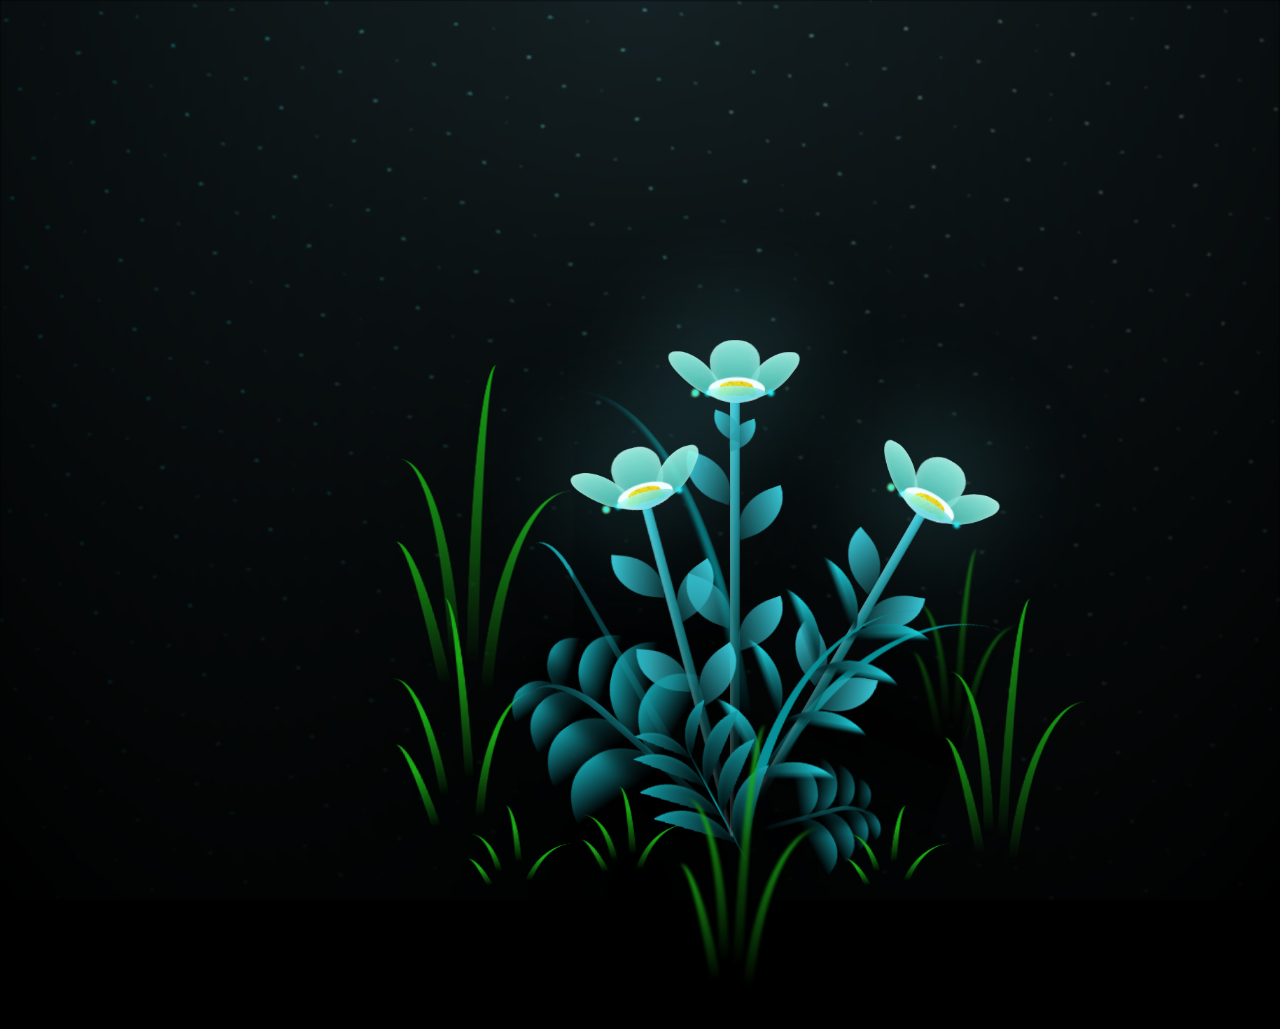
<file: index.html>
<!DOCTYPE html>
<html lang="en">
  
  <head>
      <meta charset = "UTF-8">
      <meta http-equiv="X-UA-Compatible" content = "IE-edge">
      <meta name = "viewport" content = "width=device-width, initial-scale= 1.0">
      <link rel = "stylesheet" href="style.css">
      <title> Flor </title>
      

  </head>
  <header>
    <div class="clase_texto">
      Texto de ejemplo y todo eso 
    </div>
  </header>
  <body class="not-loaded">
      <div class="night"></div>
      <div class="flowers">
        <div class="flower flower--1">
          <div class="flower__leafs flower__leafs--1">
            <div class="flower__leaf flower__leaf--1"></div>
            <div class="flower__leaf flower__leaf--2"></div>
            <div class="flower__leaf flower__leaf--3"></div>
            <div class="flower__leaf flower__leaf--4"></div>
            

            <div class="flower__white-circle"></div>
    
            <div class="flower__light flower__light--1"></div>
            <div class="flower__light flower__light--2"></div>
            <div class="flower__light flower__light--3"></div>
            <div class="flower__light flower__light--4"></div>
            <div class="flower__light flower__light--5"></div>
            <div class="flower__light flower__light--6"></div>
            <div class="flower__light flower__light--7"></div>
            <div class="flower__light flower__light--8"></div>
    
          </div>
          <div class="flower__line">
            <div class="flower__line__leaf flower__line__leaf--1"></div>
            <div class="flower__line__leaf flower__line__leaf--2"></div>
            <div class="flower__line__leaf flower__line__leaf--3"></div>
            <div class="flower__line__leaf flower__line__leaf--4"></div>
            <div class="flower__line__leaf flower__line__leaf--5"></div>
            <div class="flower__line__leaf flower__line__leaf--6"></div>
          </div>
        </div>
    
        <div class="flower flower--2">
          <div class="flower__leafs flower__leafs--2">
            <div class="flower__leaf flower__leaf--1"></div>
            <div class="flower__leaf flower__leaf--2"></div>
            <div class="flower__leaf flower__leaf--3"></div>
            <div class="flower__leaf flower__leaf--4"></div>
            <div class="flower__white-circle"></div>
    
            <div class="flower__light flower__light--1"></div>
            <div class="flower__light flower__light--2"></div>
            <div class="flower__light flower__light--3"></div>
            <div class="flower__light flower__light--4"></div>
            <div class="flower__light flower__light--5"></div>
            <div class="flower__light flower__light--6"></div>
            <div class="flower__light flower__light--7"></div>
            <div class="flower__light flower__light--8"></div>
    
          </div>
          <div class="flower__line">
            <div class="flower__line__leaf flower__line__leaf--1"></div>
            <div class="flower__line__leaf flower__line__leaf--2"></div>
            <div class="flower__line__leaf flower__line__leaf--3"></div>
            <div class="flower__line__leaf flower__line__leaf--4"></div>
          </div>
        </div>
    
        <div class="flower flower--3">
          <div class="flower__leafs flower__leafs--3">
            <div class="flower__leaf flower__leaf--1"></div>
            <div class="flower__leaf flower__leaf--2"></div>
            <div class="flower__leaf flower__leaf--3"></div>
            <div class="flower__leaf flower__leaf--4"></div>
            <div class="flower__white-circle"></div>
    
            <div class="flower__light flower__light--1"></div>
            <div class="flower__light flower__light--2"></div>
            <div class="flower__light flower__light--3"></div>
            <div class="flower__light flower__light--4"></div>
            <div class="flower__light flower__light--5"></div>
            <div class="flower__light flower__light--6"></div>
            <div class="flower__light flower__light--7"></div>
            <div class="flower__light flower__light--8"></div>
    
          </div>
          <div class="flower__line">
            <div class="flower__line__leaf flower__line__leaf--1"></div>
            <div class="flower__line__leaf flower__line__leaf--2"></div>
            <div class="flower__line__leaf flower__line__leaf--3"></div>
            <div class="flower__line__leaf flower__line__leaf--4"></div>
          </div>
        </div>
    
        <div class="grow-ans" style="--d:1.2s">
          <div class="flower__g-long">
            <div class="flower__g-long__top"></div>
            <div class="flower__g-long__bottom"></div>
          </div>
        </div>
    
        <div class="growing-grass">
          <div class="flower__grass flower__grass--1">
            <div class="flower__grass--top"></div>
            <div class="flower__grass--bottom"></div>
            <div class="flower__grass__leaf flower__grass__leaf--1"></div>
            <div class="flower__grass__leaf flower__grass__leaf--2"></div>
            <div class="flower__grass__leaf flower__grass__leaf--3"></div>
            <div class="flower__grass__leaf flower__grass__leaf--4"></div>
            <div class="flower__grass__leaf flower__grass__leaf--5"></div>
            <div class="flower__grass__leaf flower__grass__leaf--6"></div>
            <div class="flower__grass__leaf flower__grass__leaf--7"></div>
            <div class="flower__grass__leaf flower__grass__leaf--8"></div>
            <div class="flower__grass__overlay"></div>
          </div>
        </div>
    
        <div class="growing-grass">
          <div class="flower__grass flower__grass--2">
            <div class="flower__grass--top"></div>
            <div class="flower__grass--bottom"></div>
            <div class="flower__grass__leaf flower__grass__leaf--1"></div>
            <div class="flower__grass__leaf flower__grass__leaf--2"></div>
            <div class="flower__grass__leaf flower__grass__leaf--3"></div>
            <div class="flower__grass__leaf flower__grass__leaf--4"></div>
            <div class="flower__grass__leaf flower__grass__leaf--5"></div>
            <div class="flower__grass__leaf flower__grass__leaf--6"></div>
            <div class="flower__grass__leaf flower__grass__leaf--7"></div>
            <div class="flower__grass__leaf flower__grass__leaf--8"></div>
            <div class="flower__grass__overlay"></div>
          </div>
        </div>
    
        <div class="grow-ans" style="--d:2.4s">
          <div class="flower__g-right flower__g-right--1">
            <div class="leaf"></div>
          </div>
        </div>
    
        <div class="grow-ans" style="--d:2.8s">
          <div class="flower__g-right flower__g-right--2">
            <div class="leaf"></div>
          </div>
        </div>
    
        <div class="grow-ans" style="--d:2.8s">
          <div class="flower__g-front">
            <div class="flower__g-front__leaf-wrapper flower__g-front__leaf-wrapper--1">
              <div class="flower__g-front__leaf"></div>
            </div>
            <div class="flower__g-front__leaf-wrapper flower__g-front__leaf-wrapper--2">
              <div class="flower__g-front__leaf"></div>
            </div>
            <div class="flower__g-front__leaf-wrapper flower__g-front__leaf-wrapper--3">
              <div class="flower__g-front__leaf"></div>
            </div>
            <div class="flower__g-front__leaf-wrapper flower__g-front__leaf-wrapper--4">
              <div class="flower__g-front__leaf"></div>
            </div>
            <div class="flower__g-front__leaf-wrapper flower__g-front__leaf-wrapper--5">
              <div class="flower__g-front__leaf"></div>
            </div>
            <div class="flower__g-front__leaf-wrapper flower__g-front__leaf-wrapper--6">
              <div class="flower__g-front__leaf"></div>
            </div>
            <div class="flower__g-front__leaf-wrapper flower__g-front__leaf-wrapper--7">
              <div class="flower__g-front__leaf"></div>
            </div>
            <div class="flower__g-front__leaf-wrapper flower__g-front__leaf-wrapper--8">
              <div class="flower__g-front__leaf"></div>
            </div>
            <div class="flower__g-front__line"></div>
          </div>
        </div>
    
        <div class="grow-ans" style="--d:3.2s">
          <div class="flower__g-fr">
            <div class="leaf"></div>
            <div class="flower__g-fr__leaf flower__g-fr__leaf--1"></div>
            <div class="flower__g-fr__leaf flower__g-fr__leaf--2"></div>
            <div class="flower__g-fr__leaf flower__g-fr__leaf--3"></div>
            <div class="flower__g-fr__leaf flower__g-fr__leaf--4"></div>
            <div class="flower__g-fr__leaf flower__g-fr__leaf--5"></div>
            <div class="flower__g-fr__leaf flower__g-fr__leaf--6"></div>
            <div class="flower__g-fr__leaf flower__g-fr__leaf--7"></div>
            <div class="flower__g-fr__leaf flower__g-fr__leaf--8"></div>
          </div>
        </div>
    
        <div class="long-g long-g--0">
          <div class="grow-ans" style="--d:3s">
            <div class="leaf leaf--0"></div>
          </div>
          <div class="grow-ans" style="--d:2.2s">
            <div class="leaf leaf--1"></div>
          </div>
          <div class="grow-ans" style="--d:3.4s">
            <div class="leaf leaf--2"></div>
          </div>
          <div class="grow-ans" style="--d:3.6s">
            <div class="leaf leaf--3"></div>
          </div>
        </div>
    
        <div class="long-g long-g--1">
          <div class="grow-ans" style="--d:3.6s">
            <div class="leaf leaf--0"></div>
          </div>
          <div class="grow-ans" style="--d:3.8s">
            <div class="leaf leaf--1"></div>
          </div>
          <div class="grow-ans" style="--d:4s">
            <div class="leaf leaf--2"></div>
          </div>
          <div class="grow-ans" style="--d:4.2s">
            <div class="leaf leaf--3"></div>
          </div>
        </div>
    
        <div class="long-g long-g--2">
          <div class="grow-ans" style="--d:4s">
            <div class="leaf leaf--0"></div>
          </div>
          <div class="grow-ans" style="--d:4.2s">
            <div class="leaf leaf--1"></div>
          </div>
          <div class="grow-ans" style="--d:4.4s">
            <div class="leaf leaf--2"></div>
          </div>
          <div class="grow-ans" style="--d:4.6s">
            <div class="leaf leaf--3"></div>
          </div>
        </div>
    
        <div class="long-g long-g--3">
          <div class="grow-ans" style="--d:4s">
            <div class="leaf leaf--0"></div>
          </div>
          <div class="grow-ans" style="--d:4.2s">
            <div class="leaf leaf--1"></div>
          </div>
          <div class="grow-ans" style="--d:3s">
            <div class="leaf leaf--2"></div>
          </div>
          <div class="grow-ans" style="--d:3.6s">
            <div class="leaf leaf--3"></div>
          </div>
        </div>
    
        <div class="long-g long-g--4">
          <div class="grow-ans" style="--d:4s">
            <div class="leaf leaf--0"></div>
          </div>
          <div class="grow-ans" style="--d:4.2s">
            <div class="leaf leaf--1"></div>
          </div>
          <div class="grow-ans" style="--d:3s">
            <div class="leaf leaf--2"></div>
          </div>
          <div class="grow-ans" style="--d:3.6s">
            <div class="leaf leaf--3"></div>
          </div>
        </div>
    
        <div class="long-g long-g--5">
          <div class="grow-ans" style="--d:4s">
            <div class="leaf leaf--0"></div>
          </div>
          <div class="grow-ans" style="--d:4.2s">
            <div class="leaf leaf--1"></div>
          </div>
          <div class="grow-ans" style="--d:3s">
            <div class="leaf leaf--2"></div>
          </div>
          <div class="grow-ans" style="--d:3.6s">
            <div class="leaf leaf--3"></div>
          </div>
        </div>
    
        <div class="long-g long-g--6">
          <div class="grow-ans" style="--d:4.2s">
            <div class="leaf leaf--0"></div>
          </div>
          <div class="grow-ans" style="--d:4.4s">
            <div class="leaf leaf--1"></div>
          </div>
          <div class="grow-ans" style="--d:4.6s">
            <div class="leaf leaf--2"></div>
          </div>
          <div class="grow-ans" style="--d:4.8s">
            <div class="leaf leaf--3"></div>
          </div>
        </div>
    
        <div class="long-g long-g--7">
          <div class="grow-ans" style="--d:3s">
            <div class="leaf leaf--0"></div>
          </div>
          <div class="grow-ans" style="--d:3.2s">
            <div class="leaf leaf--1"></div>
          </div>
          <div class="grow-ans" style="--d:3.5s">
            <div class="leaf leaf--2"></div>
          </div>
          <div class="grow-ans" style="--d:3.6s">
            <div class="leaf leaf--3"></div>
          </div>
        </div>
      </div>
      <script src="java.js"></script>
    </body>

</html>
</file>
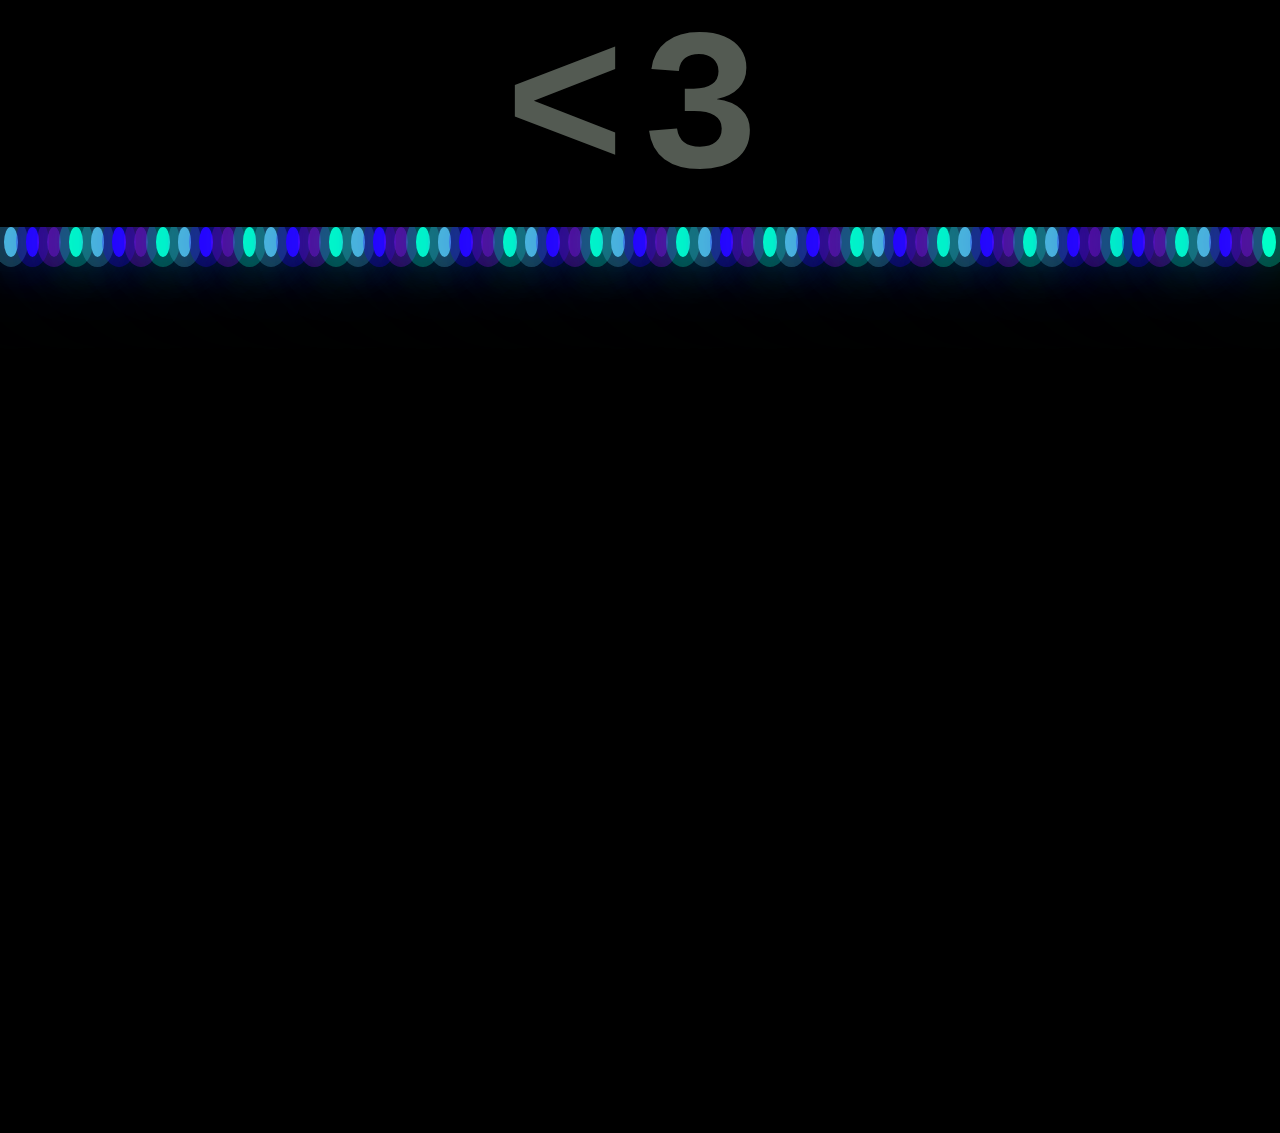
<file: index3.html>
<!DOCTYPE html>
<html lang="en">
<head>
    <meta charset="UTF-8">
    <meta name="viewport" content="width=device-width, initial-scale=1.0">
    <link rel = "stylesheet" href="css3.css">
    <link rel="preconnect" href="https://fonts.googleapis.com">
    <link rel="preconnect" href="https://fonts.gstatic.com" crossorigin>
    <link href="https://fonts.googleapis.com/css2?family=Titillium+Web:ital,wght@0,200;0,300;0,400;0,600;0,700;0,900;1,200;1,300;1,400;1,600;1,700&display=swap" rel="stylesheet">
    <title>Lu</title>

<style>
    
    
    /*
    h1{
        text-decoration: none;
        color: #535a52;
        font-size: 200px;
        font-weight: bold;
        font-family: monospace;
        letter-spacing: 15px;
        cursor: pointer;
    }
    h1 span {
        transition: .5s linear ;
    }
    h1:hover span:nth-child(1){
        margin-right: 50px;
    }
    h1:hover span:nth-child(1)::after{
        text-decoration: none;
        content: "   Feliz Cupmleaños";
        font-size: 50px;
        align-content: space-between;
        color: #535a52;
    }
    h1:hover span:nth-child(2){
        text-decoration: none;
        margin-left: 50px;
        margin-right: 50px;
    }
    */
</style>
</head>
<body>
   

  <div class="container">
    <h1 class="clickable-link"><span><</span><span>3</span></h1>
    <p class="si">
      Aquí tienes Costin, de parte de tu amigo Mauro, por esto son unos
      valorant contigo y con Luñbfnvsioubbsef f esf  aie fu dfa ifnbiouwa donbad awbd faf woiaphbdiuaw dandaioudbv auib fnmiofenipn f fpwanjiofb af
      nfanfiosaneifkn saknfesiponfsuoajbfipsmnfb sibfeeisk
    </p>
    
  </div> 

  <div class = "container2">
    <div class= "bubbles">
        <span style = "--i:11;"></span>
        <span style = "--i:52;"></span>
        <span style = "--i:26;"></span>
        <span style = "--i:90;"></span>
        <span style = "--i:4;"></span>
        <span style = "--i:108;"></span>
        <span style = "--i:56;"></span>
        <span style = "--i:19;"></span>
        <span style = "--i:69;"></span>
        <span style = "--i:32;"></span>
        <span style = "--i:25;"></span>
        <span style = "--i:18;"></span>
        <span style = "--i:21;"></span>
        <span style = "--i:15;"></span>
        <span style = "--i:13;"></span>
        <span style = "--i:76;"></span>
        <span style = "--i:17;"></span>
        <span style = "--i:67;"></span>
        <span style = "--i:26;"></span>
        <span style = "--i:86;"></span>
        <span style = "--i:33;"></span>
        <span style = "--i:68;"></span>
        <span style = "--i:11;"></span>
        <span style = "--i:12;"></span>
        <span style = "--i:24;"></span>
        <span style = "--i:7;"></span>
        <span style = "--i:174;"></span>
        <span style = "--i:38;"></span>
        <span style = "--i:76;"></span>
        <span style = "--i:40;"></span>
        <span style = "--i:20;"></span>
        <span style = "--i:2;"></span>
        <span style = "--i:65;"></span>
        <span style = "--i:18;"></span>
        <span style = "--i:50;"></span>
        <span style = "--i:25;"></span>
        <span style = "--i:73;"></span>
        <span style = "--i:23;"></span>
        <span style = "--i:1;"></span>
        <span style = "--i:13;"></span>
        <span style = "--i:26;"></span>
        <span style = "--i:17;"></span>
        <span style = "--i:33;"></span>
        <span style = "--i:28;"></span>
        <span style = "--i:39;"></span>
        <span style = "--i:20;"></span>
        <span style = "--i:52;"></span>
        <span style = "--i:25;"></span>
        <span style = "--i:48;"></span>
        <span style = "--i:1;"></span>
        <span style = "--i:15;"></span>
        <span style = "--i:70;"></span>
        <span style = "--i:26;"></span>
        <span style = "--i:17;"></span>
        <span style = "--i:73;"></span>
        <span style = "--i:6;"></span>
        <span style = "--i:47;"></span>
        <span style = "--i:23;"></span>
        <span style = "--i:58;"></span>


        
    </div>

</div>


    
  <script src="jquery-3.7.1.js"></script>
  <script src="script.js"></script>
</body>
</html
</file>
<file: style.css>
*,
*::after,
*::before {
  padding: 0;
  margin: 0;
  box-sizing: border-box;
}
.clase_texto{
  position: relative;
}
:root {
  --dark-color: #000;
}

body {
  display: flex;
  align-items: flex-end;
  justify-content: center;
  min-height: 100vh;
  background-color: var(--dark-color);
  overflow: hidden;
  perspective: 1000px;
}

.night {
  position: fixed;
  left: 50%;
  top: 0;
  transform: translateX(-50%);
  width: 100%;
  height: 100%;
  filter: blur(0.1vmin);
  background-image: radial-gradient(ellipse at top, transparent 0%, var(--dark-color)), radial-gradient(ellipse at bottom, var(--dark-color), rgba(145, 233, 255, 0.2)), repeating-linear-gradient(220deg, black 0px, black 19px, transparent 19px, transparent 22px), repeating-linear-gradient(189deg, black 0px, black 19px, transparent 19px, transparent 22px), repeating-linear-gradient(148deg, black 0px, black 19px, transparent 19px, transparent 22px), linear-gradient(90deg, #00fffa, #f0f0f0);
}

.flowers {
  position: relative;
  transform: scale(0.7);
}

.flower {
  position: absolute;
  bottom: 10vmin;
  transform-origin: bottom center;
  z-index: 10;
  --fl-speed: 0.8s;
}
.flower--1 {
  animation: moving-flower-1 4s linear infinite;
}
.flower--1 .flower__line {
  height: 70vmin;
  animation-delay: 0.3s;
}
.flower--1 .flower__line__leaf--1 {
  animation: blooming-leaf-right var(--fl-speed) 1.6s backwards;
}
.flower--1 .flower__line__leaf--2 {
  animation: blooming-leaf-right var(--fl-speed) 1.4s backwards;
}
.flower--1 .flower__line__leaf--3 {
  animation: blooming-leaf-left var(--fl-speed) 1.2s backwards;
}
.flower--1 .flower__line__leaf--4 {
  animation: blooming-leaf-left var(--fl-speed) 1s backwards;
}
.flower--1 .flower__line__leaf--5 {
  animation: blooming-leaf-right var(--fl-speed) 1.8s backwards;
}
.flower--1 .flower__line__leaf--6 {
  animation: blooming-leaf-left var(--fl-speed) 2s backwards;
}
.flower--2 {
  left: 50%;
  transform: rotate(30deg);
  animation: moving-flower-2 4s linear infinite;
}
.flower--2 .flower__line {
  height: 60vmin;
  animation-delay: 0.8s;
}
.flower--2 .flower__line__leaf--1 {
  animation: blooming-leaf-right var(--fl-speed) 1.9s backwards;
}
.flower--2 .flower__line__leaf--2 {
  animation: blooming-leaf-right var(--fl-speed) 1.7s backwards;
}
.flower--2 .flower__line__leaf--3 {
  animation: blooming-leaf-left var(--fl-speed) 1.5s backwards;
}
.flower--2 .flower__line__leaf--4 {
  animation: blooming-leaf-left var(--fl-speed) 1.3s backwards;
}
.flower--3 {
  left: 50%;
  transform: rotate(-15deg);
  animation: moving-flower-3 4s linear infinite;
}
.flower--3 .flower__line {
  animation-delay: 0.9s;
}
.flower--3 .flower__line__leaf--1 {
  animation: blooming-leaf-right var(--fl-speed) 2.5s backwards;
}
.flower--3 .flower__line__leaf--2 {
  animation: blooming-leaf-right var(--fl-speed) 2.3s backwards;
}
.flower--3 .flower__line__leaf--3 {
  animation: blooming-leaf-left var(--fl-speed) 2.1s backwards;
}
.flower--3 .flower__line__leaf--4 {
  animation: blooming-leaf-left var(--fl-speed) 1.9s backwards;
}
.flower__leafs {
  position: relative;
  animation: blooming-flower 2s backwards;
}
.flower__leafs--1 {
  animation-delay: 1.1s;
}
.flower__leafs--2 {
  animation-delay: 1.4s;
}
.flower__leafs--3 {
  animation-delay: 1.7s;
}
.flower__leafs::after {
  content: "";
  position: absolute;
  left: 0;
  top: 0;
  transform: translate(-50%, -100%);
  width: 8vmin;
  height: 8vmin;
  background-color: #6bf0ff;
  filter: blur(10vmin);
}
.flower__leaf {
  position: absolute;
  bottom: 0;
  left: 50%;
  width: 8vmin;
  height: 11vmin;
  border-radius: 51% 49% 47% 53%/44% 45% 55% 69%;
  background-color: #65e6cc;
  background-image: linear-gradient(to top, #40bbab, #a7ffee);
  transform-origin: bottom center;
  opacity: 0.9;
  box-shadow: inset 0 0 2vmin rgba(255, 255, 255, 0.5);
}
.flower__leaf--1 {
  transform: translate(-10%, 1%) rotateY(40deg) rotateX(-50deg);
}
.flower__leaf--2 {
  transform: translate(-50%, -4%) rotateX(40deg);
}
.flower__leaf--3 {
  transform: translate(-90%, 0%) rotateY(45deg) rotateX(50deg);
}
.flower__leaf--4 {
  width: 8vmin;
  height: 8vmin;
  transform-origin: bottom left;
  border-radius: 4vmin 10vmin 4vmin 4vmin;
  transform: translate(0%, 18%) rotateX(70deg) rotate(-43deg);
  background-image: linear-gradient(to top, #39c6d6, #a7ffee);
  z-index: 1;
  opacity: 0.8;
}
.flower__white-circle {
  position: absolute;
  left: -3.5vmin;
  top: -3vmin;
  width: 9vmin;
  height: 4vmin;
  border-radius: 50%;
  background-color: #fff;
}
.flower__white-circle::after {
  content: "";
  position: absolute;
  left: 50%;
  top: 45%;
  transform: translate(-50%, -50%);
  width: 60%;
  height: 60%;
  border-radius: inherit;
  background-image: repeating-linear-gradient(135deg, rgba(0, 0, 0, 0.03) 0px, rgba(0, 0, 0, 0.03) 1px, transparent 1px, transparent 12px), repeating-linear-gradient(45deg, rgba(0, 0, 0, 0.03) 0px, rgba(0, 0, 0, 0.03) 1px, transparent 1px, transparent 12px), repeating-linear-gradient(67.5deg, rgba(0, 0, 0, 0.03) 0px, rgba(0, 0, 0, 0.03) 1px, transparent 1px, transparent 12px), repeating-linear-gradient(135deg, rgba(0, 0, 0, 0.03) 0px, rgba(0, 0, 0, 0.03) 1px, transparent 1px, transparent 12px), repeating-linear-gradient(45deg, rgba(0, 0, 0, 0.03) 0px, rgba(0, 0, 0, 0.03) 1px, transparent 1px, transparent 12px), repeating-linear-gradient(112.5deg, rgba(0, 0, 0, 0.03) 0px, rgba(0, 0, 0, 0.03) 1px, transparent 1px, transparent 12px), repeating-linear-gradient(112.5deg, rgba(0, 0, 0, 0.03) 0px, rgba(0, 0, 0, 0.03) 1px, transparent 1px, transparent 12px), repeating-linear-gradient(45deg, rgba(0, 0, 0, 0.03) 0px, rgba(0, 0, 0, 0.03) 1px, transparent 1px, transparent 12px), repeating-linear-gradient(22.5deg, rgba(0, 0, 0, 0.03) 0px, rgba(0, 0, 0, 0.03) 1px, transparent 1px, transparent 12px), repeating-linear-gradient(45deg, rgba(0, 0, 0, 0.03) 0px, rgba(0, 0, 0, 0.03) 1px, transparent 1px, transparent 12px), repeating-linear-gradient(22.5deg, rgba(0, 0, 0, 0.03) 0px, rgba(0, 0, 0, 0.03) 1px, transparent 1px, transparent 12px), repeating-linear-gradient(135deg, rgba(0, 0, 0, 0.03) 0px, rgba(0, 0, 0, 0.03) 1px, transparent 1px, transparent 12px), repeating-linear-gradient(157.5deg, rgba(0, 0, 0, 0.03) 0px, rgba(0, 0, 0, 0.03) 1px, transparent 1px, transparent 12px), repeating-linear-gradient(67.5deg, rgba(0, 0, 0, 0.03) 0px, rgba(0, 0, 0, 0.03) 1px, transparent 1px, transparent 12px), repeating-linear-gradient(67.5deg, rgba(0, 0, 0, 0.03) 0px, rgba(0, 0, 0, 0.03) 1px, transparent 1px, transparent 12px), linear-gradient(90deg, #ffeb12, #ffce00);
}
.flower__line {
  height: 55vmin;
  width: 1.5vmin;
  background-image: linear-gradient(to left, rgba(0, 0, 0, 0.2), transparent, rgba(255, 255, 255, 0.2)), linear-gradient(to top, transparent 10%, #14757a, #39c6d6);
  box-shadow: inset 0 0 2px rgba(0, 0, 0, 0.5);
  animation: grow-flower-tree 4s backwards;
}
.flower__line__leaf {
  --w: 7vmin;
  --h: calc(var(--w) + 2vmin);
  position: absolute;
  top: 20%;
  left: 90%;
  width: var(--w);
  height: var(--h);
  border-top-right-radius: var(--h);
  border-bottom-left-radius: var(--h);
  background-image: linear-gradient(to top, rgba(20, 117, 122, 0.4), #39c6d6);
}
.flower__line__leaf--1 {
  transform: rotate(70deg) rotateY(30deg);
}
.flower__line__leaf--2 {
  top: 45%;
  transform: rotate(70deg) rotateY(30deg);
}
.flower__line__leaf--3, .flower__line__leaf--4, .flower__line__leaf--6 {
  border-top-right-radius: 0;
  border-bottom-left-radius: 0;
  border-top-left-radius: var(--h);
  border-bottom-right-radius: var(--h);
  left: -460%;
  top: 12%;
  transform: rotate(-70deg) rotateY(30deg);
}
.flower__line__leaf--4 {
  top: 40%;
}
.flower__line__leaf--5 {
  top: 0;
  transform-origin: left;
  transform: rotate(70deg) rotateY(30deg) scale(0.6);
}
.flower__line__leaf--6 {
  top: -2%;
  left: -450%;
  transform-origin: right;
  transform: rotate(-70deg) rotateY(30deg) scale(0.6);
}
.flower__light {
  position: absolute;
  bottom: 0vmin;
  width: 1vmin;
  height: 1vmin;
  background-color: #fffb00;
  border-radius: 50%;
  filter: blur(0.2vmin);
  animation: light-ans 4s linear infinite backwards;
}
.flower__light:nth-child(odd) {
  background-color: #23f0ff;
}
.flower__light--1 {
  left: -2vmin;
  animation-delay: 1s;
}
.flower__light--2 {
  left: 3vmin;
  animation-delay: 0.5s;
}
.flower__light--3 {
  left: -6vmin;
  animation-delay: 0.3s;
}
.flower__light--4 {
  left: 6vmin;
  animation-delay: 0.9s;
}
.flower__light--5 {
  left: -1vmin;
  animation-delay: 1.5s;
}
.flower__light--6 {
  left: -4vmin;
  animation-delay: 3s;
}
.flower__light--7 {
  left: 3vmin;
  animation-delay: 2s;
}
.flower__light--8 {
  left: -6vmin;
  animation-delay: 3.5s;
}
.flower__grass {
  --c: #159faa;
  --line-w: 1.5vmin;
  position: absolute;
  bottom: 12vmin;
  left: -7vmin;
  display: flex;
  flex-direction: column;
  align-items: flex-end;
  z-index: 20;
  transform-origin: bottom center;
  transform: rotate(-48deg) rotateY(40deg);
}
.flower__grass--1 {
  animation: moving-grass 2s linear infinite;
}
.flower__grass--2 {
  left: 2vmin;
  bottom: 10vmin;
  transform: scale(0.5) rotate(75deg) rotateX(10deg) rotateY(-200deg);
  opacity: 0.8;
  z-index: 0;
  animation: moving-grass--2 1.5s linear infinite;
}
.flower__grass--top {
  width: 7vmin;
  height: 10vmin;
  border-top-right-radius: 100%;
  border-right: var(--line-w) solid var(--c);
  transform-origin: bottom center;
  transform: rotate(-2deg);
}
.flower__grass--bottom {
  margin-top: -2px;
  width: var(--line-w);
  height: 25vmin;
  background-image: linear-gradient(to top, transparent, var(--c));
}
.flower__grass__leaf {
  --size: 10vmin;
  position: absolute;
  width: calc(var(--size) * 2.1);
  height: var(--size);
  border-top-left-radius: var(--size);
  border-top-right-radius: var(--size);
  background-image: linear-gradient(to top, transparent, transparent 30%, var(--c));
  z-index: 100;
}
.flower__grass__leaf--1 {
  top: -6%;
  left: 30%;
  --size: 6vmin;
  transform: rotate(-20deg);
  animation: growing-grass-ans--1 2s 2.6s backwards;
}
@keyframes growing-grass-ans--1 {
  0% {
    transform-origin: bottom left;
    transform: rotate(-20deg) scale(0);
  }
}
.flower__grass__leaf--2 {
  top: -5%;
  left: -110%;
  --size: 6vmin;
  transform: rotate(10deg);
  animation: growing-grass-ans--2 2s 2.4s linear backwards;
}
@keyframes growing-grass-ans--2 {
  0% {
    transform-origin: bottom right;
    transform: rotate(10deg) scale(0);
  }
}
.flower__grass__leaf--3 {
  top: 5%;
  left: 60%;
  --size: 8vmin;
  transform: rotate(-18deg) rotateX(-20deg);
  animation: growing-grass-ans--3 2s 2.2s linear backwards;
}
@keyframes growing-grass-ans--3 {
  0% {
    transform-origin: bottom left;
    transform: rotate(-18deg) rotateX(-20deg) scale(0);
  }
}
.flower__grass__leaf--4 {
  top: 6%;
  left: -135%;
  --size: 8vmin;
  transform: rotate(2deg);
  animation: growing-grass-ans--4 2s 2s linear backwards;
}
@keyframes growing-grass-ans--4 {
  0% {
    transform-origin: bottom right;
    transform: rotate(2deg) scale(0);
  }
}
.flower__grass__leaf--5 {
  top: 20%;
  left: 60%;
  --size: 10vmin;
  transform: rotate(-24deg) rotateX(-20deg);
  animation: growing-grass-ans--5 2s 1.8s linear backwards;
}
@keyframes growing-grass-ans--5 {
  0% {
    transform-origin: bottom left;
    transform: rotate(-24deg) rotateX(-20deg) scale(0);
  }
}
.flower__grass__leaf--6 {
  top: 22%;
  left: -180%;
  --size: 10vmin;
  transform: rotate(10deg);
  animation: growing-grass-ans--6 2s 1.6s linear backwards;
}
@keyframes growing-grass-ans--6 {
  0% {
    transform-origin: bottom right;
    transform: rotate(10deg) scale(0);
  }
}
.flower__grass__leaf--7 {
  top: 39%;
  left: 70%;
  --size: 10vmin;
  transform: rotate(-10deg);
  animation: growing-grass-ans--7 2s 1.4s linear backwards;
}
@keyframes growing-grass-ans--7 {
  0% {
    transform-origin: bottom left;
    transform: rotate(-10deg) scale(0);
  }
}
.flower__grass__leaf--8 {
  top: 40%;
  left: -215%;
  --size: 11vmin;
  transform: rotate(10deg);
  animation: growing-grass-ans--8 2s 1.2s linear backwards;
}
@keyframes growing-grass-ans--8 {
  0% {
    transform-origin: bottom right;
    transform: rotate(10deg) scale(0);
  }
}
.flower__grass__overlay {
  position: absolute;
  top: -10%;
  right: 0%;
  width: 100%;
  height: 100%;
  background-color: rgba(0, 0, 0, 0.6);
  filter: blur(1.5vmin);
  z-index: 100;
}
.flower__g-long {
  --w: 2vmin;
  --h: 6vmin;
  --c: #159faa;
  position: absolute;
  bottom: 10vmin;
  left: -3vmin;
  transform-origin: bottom center;
  transform: rotate(-30deg) rotateY(-20deg);
  display: flex;
  flex-direction: column;
  align-items: flex-end;
  animation: flower-g-long-ans 3s linear infinite;
}
@keyframes flower-g-long-ans {
  0%, 100% {
    transform: rotate(-30deg) rotateY(-20deg);
  }
  50% {
    transform: rotate(-32deg) rotateY(-20deg);
  }
}
.flower__g-long__top {
  top: calc(var(--h) * -1);
  width: calc(var(--w) + 1vmin);
  height: var(--h);
  border-top-right-radius: 100%;
  border-right: 0.7vmin solid var(--c);
  transform: translate(-0.7vmin, 1vmin);
}
.flower__g-long__bottom {
  width: var(--w);
  height: 50vmin;
  transform-origin: bottom center;
  background-image: linear-gradient(to top, transparent 30%, var(--c));
  box-shadow: inset 0 0 2px rgba(0, 0, 0, 0.5);
  clip-path: polygon(35% 0, 65% 1%, 100% 100%, 0% 100%);
}
.flower__g-right {
  position: absolute;
  bottom: 6vmin;
  left: -2vmin;
  transform-origin: bottom left;
  transform: rotate(20deg);
}
.flower__g-right .leaf {
  width: 30vmin;
  height: 50vmin;
  border-top-left-radius: 100%;
  border-left: 2vmin solid #079097;
  background-image: linear-gradient(to bottom, transparent, var(--dark-color) 60%);
  mask-image: linear-gradient(to top, transparent 30%, #079097 60%);
}
.flower__g-right--1 {
  animation: flower-g-right-ans 2.5s linear infinite;
}
.flower__g-right--2 {
  left: 5vmin;
  transform: rotateY(-180deg);
  animation: flower-g-right-ans--2 3s linear infinite;
}
.flower__g-right--2 .leaf {
  height: 75vmin;
  filter: blur(0.3vmin);
  opacity: 0.8;
}
@keyframes flower-g-right-ans {
  0%, 100% {
    transform: rotate(20deg);
  }
  50% {
    transform: rotate(24deg) rotateX(-20deg);
  }
}
@keyframes flower-g-right-ans--2 {
  0%, 100% {
    transform: rotateY(-180deg) rotate(0deg) rotateX(-20deg);
  }
  50% {
    transform: rotateY(-180deg) rotate(6deg) rotateX(-20deg);
  }
}
.flower__g-front {
  position: absolute;
  bottom: 6vmin;
  left: 2.5vmin;
  z-index: 100;
  transform-origin: bottom center;
  transform: rotate(-28deg) rotateY(30deg) scale(1.04);
  animation: flower__g-front-ans 2s linear infinite;
}
@keyframes flower__g-front-ans {
  0%, 100% {
    transform: rotate(-28deg) rotateY(30deg) scale(1.04);
  }
  50% {
    transform: rotate(-35deg) rotateY(40deg) scale(1.04);
  }
}
.flower__g-front__line {
  width: 0.3vmin;
  height: 20vmin;
  background-image: linear-gradient(to top, transparent, #079097, transparent 100%);
  position: relative;
}
.flower__g-front__leaf-wrapper {
  position: absolute;
  top: 0;
  left: 0;
  transform-origin: bottom left;
  transform: rotate(10deg);
}
.flower__g-front__leaf-wrapper:nth-child(even) {
  left: 0vmin;
  transform: rotateY(-180deg) rotate(5deg);
  animation: flower__g-front__leaf-left-ans 1s ease-in backwards;
}
.flower__g-front__leaf-wrapper:nth-child(odd) {
  animation: flower__g-front__leaf-ans 1s ease-in backwards;
}
.flower__g-front__leaf-wrapper--1 {
  top: -8vmin;
  transform: scale(0.7);
  animation: flower__g-front__leaf-ans 1s 5.5s ease-in backwards !important;
}
.flower__g-front__leaf-wrapper--2 {
  top: -8vmin;
  transform: rotateY(-180deg) scale(0.7) !important;
  animation: flower__g-front__leaf-left-ans-2 1s 4.6s ease-in backwards !important;
}
.flower__g-front__leaf-wrapper--3 {
  top: -3vmin;
  animation: flower__g-front__leaf-ans 1s 4.6s ease-in backwards;
}
.flower__g-front__leaf-wrapper--4 {
  top: -3vmin;
  transform: rotateY(-180deg) scale(0.9) !important;
  animation: flower__g-front__leaf-left-ans-2 1s 4.6s ease-in backwards !important;
}
@keyframes flower__g-front__leaf-left-ans-2 {
  0% {
    transform: rotateY(-180deg) scale(0);
  }
}
.flower__g-front__leaf-wrapper--5, .flower__g-front__leaf-wrapper--6 {
  top: 2vmin;
}
.flower__g-front__leaf-wrapper--7, .flower__g-front__leaf-wrapper--8 {
  top: 6.5vmin;
}
.flower__g-front__leaf-wrapper--2 {
  animation-delay: 5.2s !important;
}
.flower__g-front__leaf-wrapper--3 {
  animation-delay: 4.9s !important;
}
.flower__g-front__leaf-wrapper--5 {
  animation-delay: 4.3s !important;
}
.flower__g-front__leaf-wrapper--6 {
  animation-delay: 4.1s !important;
}
.flower__g-front__leaf-wrapper--7 {
  animation-delay: 3.8s !important;
}
.flower__g-front__leaf-wrapper--8 {
  animation-delay: 3.5s !important;
}
@keyframes flower__g-front__leaf-ans {
  0% {
    transform: rotate(10deg) scale(0);
  }
}
@keyframes flower__g-front__leaf-left-ans {
  0% {
    transform: rotateY(-180deg) rotate(5deg) scale(0);
  }
}
.flower__g-front__leaf {
  width: 10vmin;
  height: 10vmin;
  border-radius: 100% 0% 0% 100%/100% 100% 0% 0%;
  box-shadow: inset 0 2px 1vmin rgba(44, 238, 252, 0.2);
  background-image: linear-gradient(to bottom left, transparent, var(--dark-color)), linear-gradient(to bottom right, #159faa 50%, transparent 50%, transparent);
  -webkit-mask-image: linear-gradient(to bottom right, #159faa 50%, transparent 50%, transparent);
  mask-image: linear-gradient(to bottom right, #159faa 50%, transparent 50%, transparent);
}
.flower__g-fr {
  position: absolute;
  bottom: -4vmin;
  left: vmin;
  transform-origin: bottom left;
  z-index: 10;
  animation: flower__g-fr-ans 2s linear infinite;
}
@keyframes flower__g-fr-ans {
  0%, 100% {
    transform: rotate(2deg);
  }
  50% {
    transform: rotate(4deg);
  }
}
.flower__g-fr .leaf {
  width: 30vmin;
  height: 50vmin;
  border-top-left-radius: 100%;
  border-left: 2vmin solid #079097;
  mask-image: linear-gradient(to top, transparent 25%, #079097 50%);
  position: relative;
  z-index: 1;
}
.flower__g-fr__leaf {
  position: absolute;
  top: 0;
  left: 0;
  width: 10vmin;
  height: 10vmin;
  border-radius: 100% 0% 0% 100%/100% 100% 0% 0%;
  box-shadow: inset 0 2px 1vmin rgba(44, 238, 252, 0.2);
  background-image: linear-gradient(to bottom left, transparent, var(--dark-color) 98%), linear-gradient(to bottom right, #23f0ff 45%, transparent 50%, transparent);
  mask-image: linear-gradient(135deg, #159faa 40%, transparent 50%, transparent);
}
.flower__g-fr__leaf--1 {
  left: 20vmin;
  transform: rotate(45deg);
  animation: flower__g-fr-leaft-ans-1 0.5s 5.2s linear backwards;
}
@keyframes flower__g-fr-leaft-ans-1 {
  0% {
    transform-origin: left;
    transform: rotate(45deg) scale(0);
  }
}
.flower__g-fr__leaf--2 {
  left: 12vmin;
  top: -7vmin;
  transform: rotate(25deg) rotateY(-180deg);
  animation: flower__g-fr-leaft-ans-6 0.5s 5s linear backwards;
}
.flower__g-fr__leaf--3 {
  left: 15vmin;
  top: 6vmin;
  transform: rotate(55deg);
  animation: flower__g-fr-leaft-ans-5 0.5s 4.8s linear backwards;
}
.flower__g-fr__leaf--4 {
  left: 6vmin;
  top: -2vmin;
  transform: rotate(25deg) rotateY(-180deg);
  animation: flower__g-fr-leaft-ans-6 0.5s 4.6s linear backwards;
}
.flower__g-fr__leaf--5 {
  left: 10vmin;
  top: 14vmin;
  transform: rotate(55deg);
  animation: flower__g-fr-leaft-ans-5 0.5s 4.4s linear backwards;
}
@keyframes flower__g-fr-leaft-ans-5 {
  0% {
    transform-origin: left;
    transform: rotate(55deg) scale(0);
  }
}
.flower__g-fr__leaf--6 {
  left: 0vmin;
  top: 6vmin;
  transform: rotate(25deg) rotateY(-180deg);
  animation: flower__g-fr-leaft-ans-6 0.5s 4.2s linear backwards;
}
@keyframes flower__g-fr-leaft-ans-6 {
  0% {
    transform-origin: right;
    transform: rotate(25deg) rotateY(-180deg) scale(0);
  }
}
.flower__g-fr__leaf--7 {
  left: 5vmin;
  top: 22vmin;
  transform: rotate(45deg);
  animation: flower__g-fr-leaft-ans-7 0.5s 4s linear backwards;
}
@keyframes flower__g-fr-leaft-ans-7 {
  0% {
    transform-origin: left;
    transform: rotate(45deg) scale(0);
  }
}
.flower__g-fr__leaf--8 {
  left: -4vmin;
  top: 15vmin;
  transform: rotate(15deg) rotateY(-180deg);
  animation: flower__g-fr-leaft-ans-8 0.5s 3.8s linear backwards;
}
@keyframes flower__g-fr-leaft-ans-8 {
  0% {
    transform-origin: right;
    transform: rotate(15deg) rotateY(-180deg) scale(0);
  }
}

.long-g {
  position: absolute;
  bottom: 25vmin;
  left: -42vmin;
  transform-origin: bottom left;
}
.long-g--1 {
  bottom: 0vmin;
  transform: scale(0.8) rotate(-5deg);
}
.long-g--1 .leaf {
mask-image: linear-gradient(to top, transparent 40%, #079097 80%) !important;
}
.long-g--1 .leaf--1 {
  --w: 5vmin;
  --h: 60vmin;
  left: -2vmin;
  transform: rotate(3deg) rotateY(-180deg);
}
.long-g--2, .long-g--3 {
  bottom: -3vmin;
  left: -35vmin;
  transform-origin: center;
  transform: scale(0.6) rotateX(60deg);
}
.long-g--2 .leaf, .long-g--3 .leaf {
  mask-image: linear-gradient(to top, transparent 50%, #079097 80%) !important;
}
.long-g--2 .leaf--1, .long-g--3 .leaf--1 {
  left: -1vmin;
  transform: rotateY(-180deg);
}
.long-g--3 {
  left: -17vmin;
  bottom: 0vmin;
}
.long-g--3 .leaf {
  mask-image: linear-gradient(to top, transparent 40%, #079097 80%) !important;
}
.long-g--4 {
  left: 25vmin;
  bottom: -3vmin;
  transform-origin: center;
  transform: scale(0.6) rotateX(60deg);
}
.long-g--4 .leaf {
  mask-image: linear-gradient(to top, transparent 50%, #079097 80%) !important;
}
.long-g--5 {
  left: 42vmin;
  bottom: 0vmin;
  transform: scale(0.8) rotate(2deg);
}
.long-g--6 {
  left: 0vmin;
  bottom: -20vmin;
  z-index: 100;
  filter: blur(0.3vmin);
  transform: scale(0.8) rotate(2deg);
}
.long-g--7 {
  left: 35vmin;
  bottom: 20vmin;
  z-index: -1;
  filter: blur(0.3vmin);
  transform: scale(0.6) rotate(2deg);
  opacity: 0.7;
}
.long-g .leaf {
  --w: 15vmin;
  --h: 40vmin;
  --c: #1aaa15;
  position: absolute;
  bottom: 0;
  width: var(--w);
  height: var(--h);
  border-top-left-radius: 100%;
  border-left: 2vmin solid var(--c);
  mask-image: linear-gradient(to top, transparent 20%, var(--dark-color));
  transform-origin: bottom center;
}
.long-g .leaf--0 {
  left: 2vmin;
  animation: leaf-ans-1 4s linear infinite;
}
.long-g .leaf--1 {
  --w: 5vmin;
  --h: 60vmin;
  animation: leaf-ans-1 4s linear infinite;
}
.long-g .leaf--2 {
  --w: 10vmin;
  --h: 40vmin;
  left: -0.5vmin;
  bottom: 5vmin;
  transform-origin: bottom left;
  transform: rotateY(-180deg);
  animation: leaf-ans-2 3s linear infinite;
}
.long-g .leaf--3 {
  --w: 5vmin;
  --h: 30vmin;
  left: -1vmin;
  bottom: 3.2vmin;
  transform-origin: bottom left;
  transform: rotate(-10deg) rotateY(-180deg);
  animation: leaf-ans-3 3s linear infinite;
}

@keyframes leaf-ans-1 {
  0%, 100% {
    transform: rotate(-5deg) scale(1);
  }
  50% {
    transform: rotate(5deg) scale(1.1);
  }
}
@keyframes leaf-ans-2 {
  0%, 100% {
    transform: rotateY(-180deg) rotate(5deg);
  }
  50% {
    transform: rotateY(-180deg) rotate(0deg) scale(1.1);
  }
}
@keyframes leaf-ans-3 {
  0%, 100% {
    transform: rotate(-10deg) rotateY(-180deg);
  }
  50% {
    transform: rotate(-20deg) rotateY(-180deg);
  }
}
.grow-ans {
  animation: grow-ans 2s var(--d) backwards;
}

@keyframes grow-ans {
  0% {
    transform: scale(0);
    opacity: 0;
  }
}
@keyframes light-ans {
  0% {
    opacity: 0;
    transform: translateY(0vmin);
  }
  25% {
    opacity: 1;
    transform: translateY(-5vmin) translateX(-2vmin);
  }
  50% {
    opacity: 1;
    transform: translateY(-15vmin) translateX(2vmin);
    filter: blur(0.2vmin);
  }
  75% {
    transform: translateY(-20vmin) translateX(-2vmin);
    filter: blur(0.2vmin);
  }
  100% {
    transform: translateY(-30vmin);
    opacity: 0;
    filter: blur(1vmin);
  }
}
@keyframes moving-flower-1 {
  0%, 100% {
    transform: rotate(2deg);
  }
  50% {
    transform: rotate(-2deg);
  }
}
@keyframes moving-flower-2 {
  0%, 100% {
    transform: rotate(18deg);
  }
  50% {
    transform: rotate(14deg);
  }
}
@keyframes moving-flower-3 {
  0%, 100% {
    transform: rotate(-18deg);
  }
  50% {
    transform: rotate(-20deg) rotateY(-10deg);
  }
}
@keyframes blooming-leaf-right {
  0% {
    transform-origin: left;
    transform: rotate(70deg) rotateY(30deg) scale(0);
  }
}
@keyframes blooming-leaf-left {
  0% {
    transform-origin: right;
    transform: rotate(-70deg) rotateY(30deg) scale(0);
  }
}
@keyframes grow-flower-tree {
  0% {
    height: 0;
    border-radius: 1vmin;
  }
}
@keyframes blooming-flower {
  0% {
    transform: scale(0);
  }
}
@keyframes moving-grass {
  0%, 100% {
    transform: rotate(-48deg) rotateY(40deg);
  }
  50% {
    transform: rotate(-50deg) rotateY(40deg);
  }
}
@keyframes moving-grass--2 {
  0%, 100% {
    transform: scale(0.5) rotate(75deg) rotateX(10deg) rotateY(-200deg);
  }
  50% {
    transform: scale(0.5) rotate(79deg) rotateX(10deg) rotateY(-200deg);
  }
}
.growing-grass {
  animation: growing-grass-ans 1s 2s backwards;
}

@keyframes growing-grass-ans {
  0% {
    transform: scale(0);
  }
}
.not-loaded * {
  animation-play-state: paused !important;
}
</file>
<file: css3.css>
*{
    margin: 0;
    padding: 0;
    box-sizing: border-box;
}

body {
    padding: 0;
    margin: 0;
    color: #000;
    background-color: #000;
    display: flex;
    flex-direction: column;
    align-items: center;
    justify-content: center;
    min-height: 100vh;
}

.container2{
    position: relative;
    width: 100%;
    height: 100vh;
    overflow: hidden;
}
.bubbles{
    position: relative;
    display: flex;
}

.bubbles span{
position: relative;
width: 30px;
height: 30px;
background: #4fc3dc;
margin: 0 4px;
border-radius: 50%;
box-shadow: 0 0 0 10px #4fc3dc44,
0 0 50px #4fc3dc, 
0 0 100px #4fc3dc;
animation: animate 15s linear infinite;
animation-duration: calc(125s / var(--i));
}

.bubbles span:nth-child(1){
    background: #4fc3dc;
    box-shadow: 0 0 0 10px #4fc3dc44,
    0 0 50px #4fc3dc, 
    0 0 100px #4fc3dc;

}

.bubbles span:nth-child(2){
    background: #2600ff;
    box-shadow: 0 0 0 10px #2600ff44,
    0 0 50px #2600ff, 
    0 0 100px #2600ff;

}


.bubbles span:nth-child(3){
    background: #9900ff8e;
    box-shadow: 0 0 0 10px #9900ff44,
    0 0 50px #9900ff8e, 
    0 0 100px #9900ff8e;

}

.bubbles span:nth-child(4){
    background: #00ffc8;
    box-shadow: 0 0 0 10px #00ffc844,
    0 0 50px #00ffc8, 
    0 0 100px #00ffc8;

}

.bubbles span:nth-child(5){
    background: #4fc3dc;
    box-shadow: 0 0 0 10px #4fc3dc44,
    0 0 50px #4fc3dc, 
    0 0 100px #4fc3dc;

}

.bubbles span:nth-child(6){
    background: #2600ff;
    box-shadow: 0 0 0 10px #2600ff44,
    0 0 50px #2600ff, 
    0 0 100px #2600ff;

}


.bubbles span:nth-child(7){
    background: #9900ff8e;
    box-shadow: 0 0 0 10px #9900ff44,
    0 0 50px #9900ff8e, 
    0 0 100px #9900ff8e;

}

.bubbles span:nth-child(8){
    background: #00ffc8;
    box-shadow: 0 0 0 10px #00ffc844,
    0 0 50px #00ffc8, 
    0 0 100px #00ffc8;

}

.bubbles span:nth-child(9){
    background: #4fc3dc;
    box-shadow: 0 0 0 10px #4fc3dc44,
    0 0 50px #4fc3dc, 
    0 0 100px #4fc3dc;

}

.bubbles span:nth-child(10){
    background: #2600ff;
    box-shadow: 0 0 0 10px #2600ff44,
    0 0 50px #2600ff, 
    0 0 100px #2600ff;

}


.bubbles span:nth-child(11){
    background: #9900ff8e;
    box-shadow: 0 0 0 10px #9900ff44,
    0 0 50px #9900ff8e, 
    0 0 100px #9900ff8e;

}

.bubbles span:nth-child(12){
    background: #00ffc8;
    box-shadow: 0 0 0 10px #00ffc844,
    0 0 50px #00ffc8, 
    0 0 100px #00ffc8;

}

.bubbles span:nth-child(13){
    background: #4fc3dc;
    box-shadow: 0 0 0 10px #4fc3dc44,
    0 0 50px #4fc3dc, 
    0 0 100px #4fc3dc;

}

.bubbles span:nth-child(14){
    background: #2600ff;
    box-shadow: 0 0 0 10px #2600ff44,
    0 0 50px #2600ff, 
    0 0 100px #2600ff;

}


.bubbles span:nth-child(15){
    background: #9900ff8e;
    box-shadow: 0 0 0 10px #9900ff44,
    0 0 50px #9900ff8e, 
    0 0 100px #9900ff8e;

}

.bubbles span:nth-child(16){
    background: #00ffc8;
    box-shadow: 0 0 0 10px #00ffc844,
    0 0 50px #00ffc8, 
    0 0 100px #00ffc8;

}

.bubbles span:nth-child(17){
    background: #4fc3dc;
    box-shadow: 0 0 0 10px #4fc3dc44,
    0 0 50px #4fc3dc, 
    0 0 100px #4fc3dc;

}

.bubbles span:nth-child(18){
    background: #2600ff;
    box-shadow: 0 0 0 10px #2600ff44,
    0 0 50px #2600ff, 
    0 0 100px #2600ff;

}


.bubbles span:nth-child(19){
    background: #9900ff8e;
    box-shadow: 0 0 0 10px #9900ff44,
    0 0 50px #9900ff8e, 
    0 0 100px #9900ff8e;

}

.bubbles span:nth-child(20){
    background: #00ffc8;
    box-shadow: 0 0 0 10px #00ffc844,
    0 0 50px #00ffc8, 
    0 0 100px #00ffc8;

}

.bubbles span:nth-child(21){
    background: #4fc3dc;
    box-shadow: 0 0 0 10px #4fc3dc44,
    0 0 50px #4fc3dc, 
    0 0 100px #4fc3dc;

}

.bubbles span:nth-child(22){
    background: #2600ff;
    box-shadow: 0 0 0 10px #2600ff44,
    0 0 50px #2600ff, 
    0 0 100px #2600ff;

}


.bubbles span:nth-child(23){
    background: #9900ff8e;
    box-shadow: 0 0 0 10px #9900ff44,
    0 0 50px #9900ff8e, 
    0 0 100px #9900ff8e;

}

.bubbles span:nth-child(24){
    background: #00ffc8;
    box-shadow: 0 0 0 10px #00ffc844,
    0 0 50px #00ffc8, 
    0 0 100px #00ffc8;

}

.bubbles span:nth-child(25){
    background: #4fc3dc;
    box-shadow: 0 0 0 10px #4fc3dc44,
    0 0 50px #4fc3dc, 
    0 0 100px #4fc3dc;

}

.bubbles span:nth-child(26){
    background: #2600ff;
    box-shadow: 0 0 0 10px #2600ff44,
    0 0 50px #2600ff, 
    0 0 100px #2600ff;

}


.bubbles span:nth-child(27){
    background: #9900ff8e;
    box-shadow: 0 0 0 10px #9900ff44,
    0 0 50px #9900ff8e, 
    0 0 100px #9900ff8e;

}

.bubbles span:nth-child(28){
    background: #00ffc8;
    box-shadow: 0 0 0 10px #00ffc844,
    0 0 50px #00ffc8, 
    0 0 100px #00ffc8;

}

.bubbles span:nth-child(29){
    background: #4fc3dc;
    box-shadow: 0 0 0 10px #4fc3dc44,
    0 0 50px #4fc3dc, 
    0 0 100px #4fc3dc;

}

.bubbles span:nth-child(30){
    background: #2600ff;
    box-shadow: 0 0 0 10px #2600ff44,
    0 0 50px #2600ff, 
    0 0 100px #2600ff;

}


.bubbles span:nth-child(31){
    background: #9900ff8e;
    box-shadow: 0 0 0 10px #9900ff44,
    0 0 50px #9900ff8e, 
    0 0 100px #9900ff8e;

}

.bubbles span:nth-child(32){
    background: #00ffc8;
    box-shadow: 0 0 0 10px #00ffc844,
    0 0 50px #00ffc8, 
    0 0 100px #00ffc8;

}

.bubbles span:nth-child(33){
    background: #4fc3dc;
    box-shadow: 0 0 0 10px #4fc3dc44,
    0 0 50px #4fc3dc, 
    0 0 100px #4fc3dc;

}

.bubbles span:nth-child(34){
    background: #2600ff;
    box-shadow: 0 0 0 10px #2600ff44,
    0 0 50px #2600ff, 
    0 0 100px #2600ff;

}


.bubbles span:nth-child(35){
    background: #9900ff8e;
    box-shadow: 0 0 0 10px #9900ff44,
    0 0 50px #9900ff8e, 
    0 0 100px #9900ff8e;

}

.bubbles span:nth-child(36){
    background: #00ffc8;
    box-shadow: 0 0 0 10px #00ffc844,
    0 0 50px #00ffc8, 
    0 0 100px #00ffc8;

}

.bubbles span:nth-child(37){
    background: #4fc3dc;
    box-shadow: 0 0 0 10px #4fc3dc44,
    0 0 50px #4fc3dc, 
    0 0 100px #4fc3dc;

}

.bubbles span:nth-child(38){
    background: #2600ff;
    box-shadow: 0 0 0 10px #2600ff44,
    0 0 50px #2600ff, 
    0 0 100px #2600ff;

}


.bubbles span:nth-child(39){
    background: #9900ff8e;
    box-shadow: 0 0 0 10px #9900ff44,
    0 0 50px #9900ff8e, 
    0 0 100px #9900ff8e;

}

.bubbles span:nth-child(40){
    background: #00ffc8;
    box-shadow: 0 0 0 10px #00ffc844,
    0 0 50px #00ffc8, 
    0 0 100px #00ffc8;

}

.bubbles span:nth-child(41){
    background: #4fc3dc;
    box-shadow: 0 0 0 10px #4fc3dc44,
    0 0 50px #4fc3dc, 
    0 0 100px #4fc3dc;

}

.bubbles span:nth-child(42){
    background: #2600ff;
    box-shadow: 0 0 0 10px #2600ff44,
    0 0 50px #2600ff, 
    0 0 100px #2600ff;

}


.bubbles span:nth-child(43){
    background: #9900ff8e;
    box-shadow: 0 0 0 10px #9900ff44,
    0 0 50px #9900ff8e, 
    0 0 100px #9900ff8e;

}

.bubbles span:nth-child(44){
    background: #00ffc8;
    box-shadow: 0 0 0 10px #00ffc844,
    0 0 50px #00ffc8, 
    0 0 100px #00ffc8;

}

.bubbles span:nth-child(45){
    background: #4fc3dc;
    box-shadow: 0 0 0 10px #4fc3dc44,
    0 0 50px #4fc3dc, 
    0 0 100px #4fc3dc;

}

.bubbles span:nth-child(46){
    background: #2600ff;
    box-shadow: 0 0 0 10px #2600ff44,
    0 0 50px #2600ff, 
    0 0 100px #2600ff;

}


.bubbles span:nth-child(47){
    background: #9900ff8e;
    box-shadow: 0 0 0 10px #9900ff44,
    0 0 50px #9900ff8e, 
    0 0 100px #9900ff8e;

}

.bubbles span:nth-child(48){
    background: #00ffc8;
    box-shadow: 0 0 0 10px #00ffc844,
    0 0 50px #00ffc8, 
    0 0 100px #00ffc8;

}

.bubbles span:nth-child(49){
    background: #4fc3dc;
    box-shadow: 0 0 0 10px #4fc3dc44,
    0 0 50px #4fc3dc, 
    0 0 100px #4fc3dc;

}

.bubbles span:nth-child(50){
    background: #2600ff;
    box-shadow: 0 0 0 10px #2600ff44,
    0 0 50px #2600ff, 
    0 0 100px #2600ff;

}


.bubbles span:nth-child(51){
    background: #9900ff8e;
    box-shadow: 0 0 0 10px #9900ff44,
    0 0 50px #9900ff8e, 
    0 0 100px #9900ff8e;

}

.bubbles span:nth-child(52){
    background: #00ffc8;
    box-shadow: 0 0 0 10px #00ffc844,
    0 0 50px #00ffc8, 
    0 0 100px #00ffc8;

}

.bubbles span:nth-child(1){
    background: #4fc3dc;
    box-shadow: 0 0 0 10px #4fc3dc44,
    0 0 50px #4fc3dc, 
    0 0 100px #4fc3dc;

}

.bubbles span:nth-child(53){
    background: #2600ff;
    box-shadow: 0 0 0 10px #2600ff44,
    0 0 50px #2600ff, 
    0 0 100px #2600ff;

}


.bubbles span:nth-child(54){
    background: #9900ff8e;
    box-shadow: 0 0 0 10px #9900ff44,
    0 0 50px #9900ff8e, 
    0 0 100px #9900ff8e;

}

.bubbles span:nth-child(55){
    background: #00ffc8;
    box-shadow: 0 0 0 10px #00ffc844,
    0 0 50px #00ffc8, 
    0 0 100px #00ffc8;

}

.bubbles span:nth-child(56){
    background: #4fc3dc;
    box-shadow: 0 0 0 10px #4fc3dc44,
    0 0 50px #4fc3dc, 
    0 0 100px #4fc3dc;

}

.bubbles span:nth-child(57){
    background: #2600ff;
    box-shadow: 0 0 0 10px #2600ff44,
    0 0 50px #2600ff, 
    0 0 100px #2600ff;

}


.bubbles span:nth-child(58){
    background: #9900ff8e;
    box-shadow: 0 0 0 10px #9900ff44,
    0 0 50px #9900ff8e, 
    0 0 100px #9900ff8e;

}

.bubbles span:nth-child(59){
    background: #00ffc8;
    box-shadow: 0 0 0 10px #00ffc844,
    0 0 50px #00ffc8, 
    0 0 100px #00ffc8;

}

.bubbles span:nth-child(60){
    background: #4fc3dc;
    box-shadow: 0 0 0 10px #4fc3dc44,
    0 0 50px #4fc3dc, 
    0 0 100px #4fc3dc;

}

.bubbles span:nth-child(61){
    background: #2600ff;
    box-shadow: 0 0 0 10px #2600ff44,
    0 0 50px #2600ff, 
    0 0 100px #2600ff;

}



@keyframes animate{
    0%{
        transform: translateY(100vh)scale(0)
    }
    100%{
        transform: translateY(-10vh) scale(1);

    }

}
.container {
    width: 100%;
    display: flex;
    flex-direction: column;
    align-items: center;
}

h1 {
    text-decoration: none;
    color: #535a52;
    font-size: 200px;
    font-weight: bold;
    font-family: monospace;
    letter-spacing: 15px;
    cursor: pointer;
}

h1 span {
    transition: .6s linear;
}

h1:hover span:nth-child(1) {
    text-decoration: none;
    margin-right: 50px;
    margin-left: 50px;
}

h1:hover span:nth-child(1)::after {
    text-decoration: none;
    content: " Feliz Cumpleaños";
    font-size: 100px;
    align-content: space-between;
}

h1:hover span:nth-child(2) {
    text-decoration: none;
    margin-left: 0px;
}

h1:hover span{
    color: #fff;
    text-shadow: 0 0 2px #fff, 0 0 15px #b1b1b1, 0 0 30px #585858;

}

.si {
    display: none;
    color: white;
    font-family: "Titillium Web", sans-serif;
    text-shadow: 0 0 10px #fff;
    
}





.titillium-web-extralight {
    font-family: "Titillium Web", sans-serif;
    font-weight: 200;
    font-style: normal;
  }
  
  .titillium-web-light {
    font-family: "Titillium Web", sans-serif;
    font-weight: 300;
    font-style: normal;
  }
  
  .titillium-web-regular {
    font-family: "Titillium Web", sans-serif;
    font-weight: 400;
    font-style: normal;
  }
  
  .titillium-web-semibold {
    font-family: "Titillium Web", sans-serif;
    font-weight: 600;
    font-style: normal;
  }
  
  .titillium-web-bold {
    font-family: "Titillium Web", sans-serif;
    font-weight: 700;
    font-style: normal;
  }
  
  .titillium-web-black {
    font-family: "Titillium Web", sans-serif;
    font-weight: 900;
    font-style: normal;
  }
  
  .titillium-web-extralight-italic {
    font-family: "Titillium Web", sans-serif;
    font-weight: 200;
    font-style: italic;
  }
  
  .titillium-web-light-italic {
    font-family: "Titillium Web", sans-serif;
    font-weight: 300;
    font-style: italic;
  }
  
  .titillium-web-regular-italic {
    font-family: "Titillium Web", sans-serif;
    font-weight: 400;
    font-style: italic;
  }
  
  .titillium-web-semibold-italic {
    font-family: "Titillium Web", sans-serif;
    font-weight: 600;
    font-style: italic;
  }
  
  .titillium-web-bold-italic {
    font-family: "Titillium Web", sans-serif;
    font-weight: 700;
    font-style: italic;
  }
</file>
